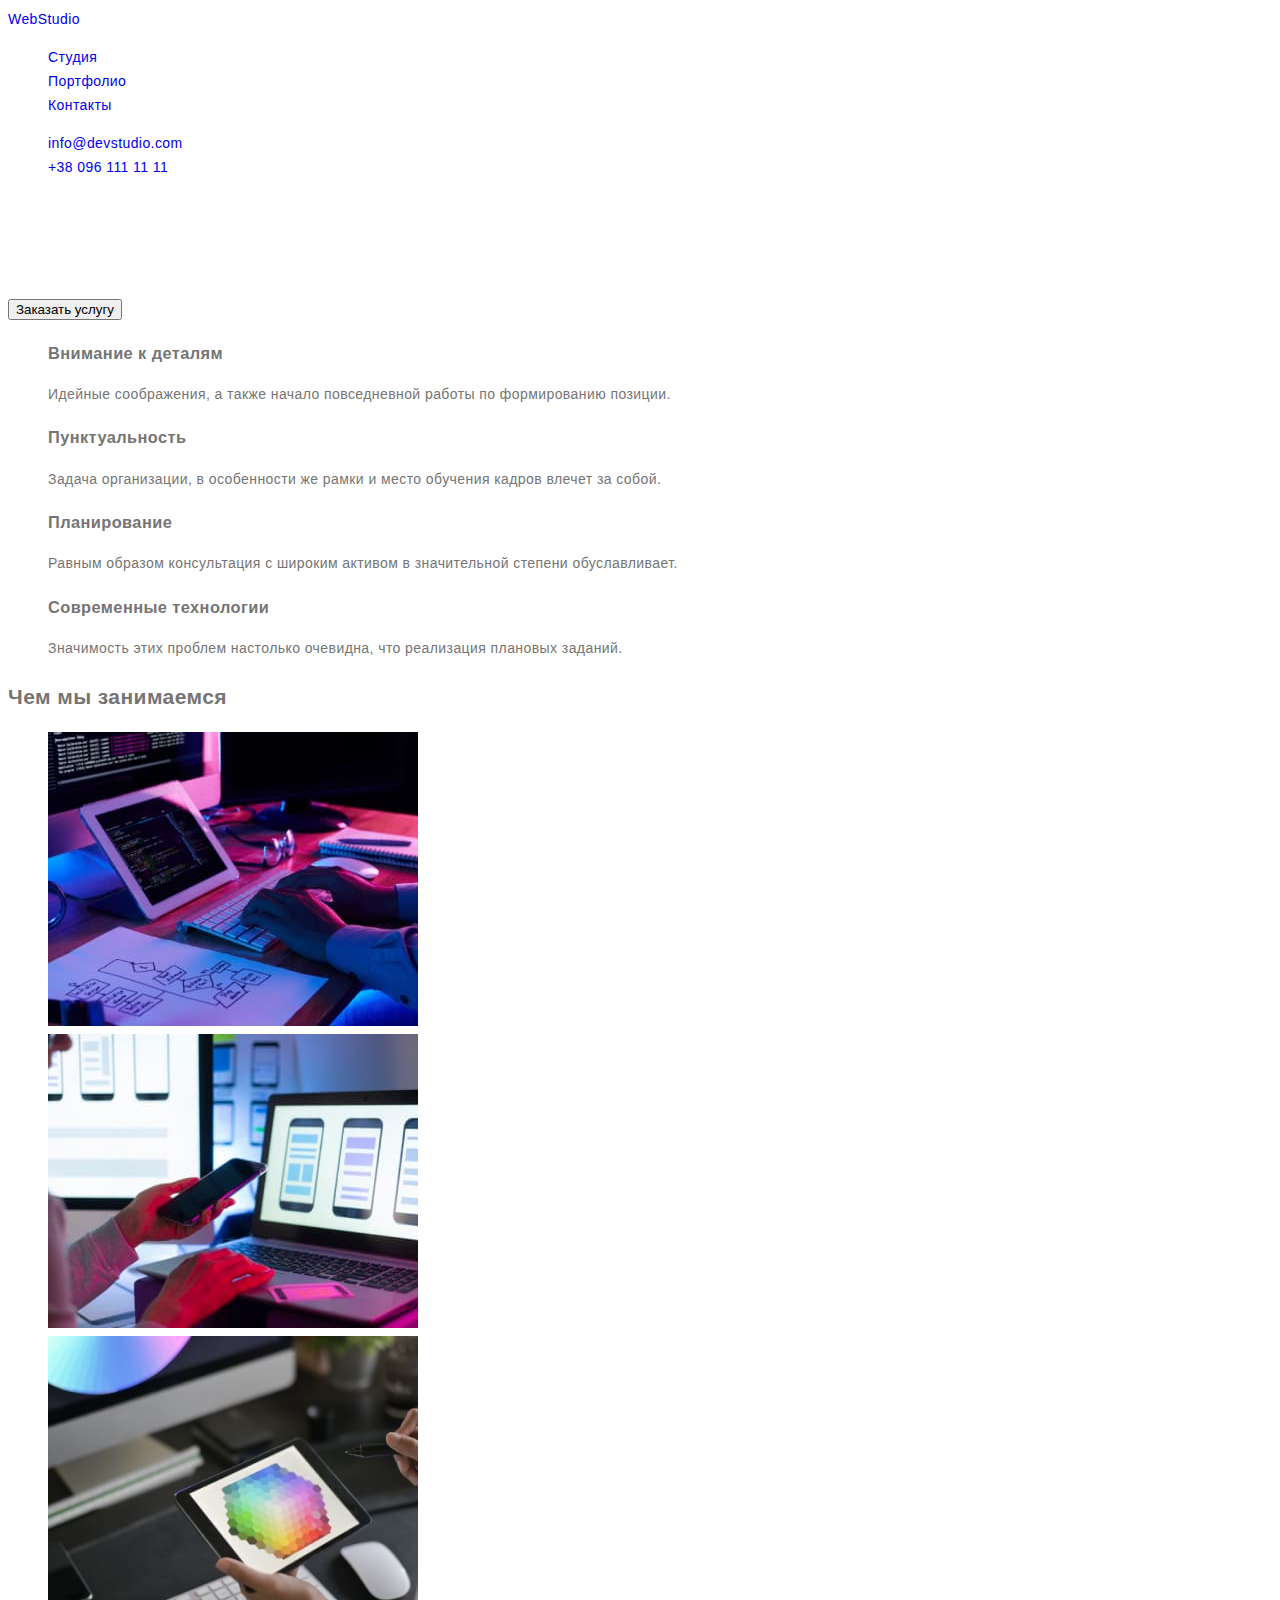
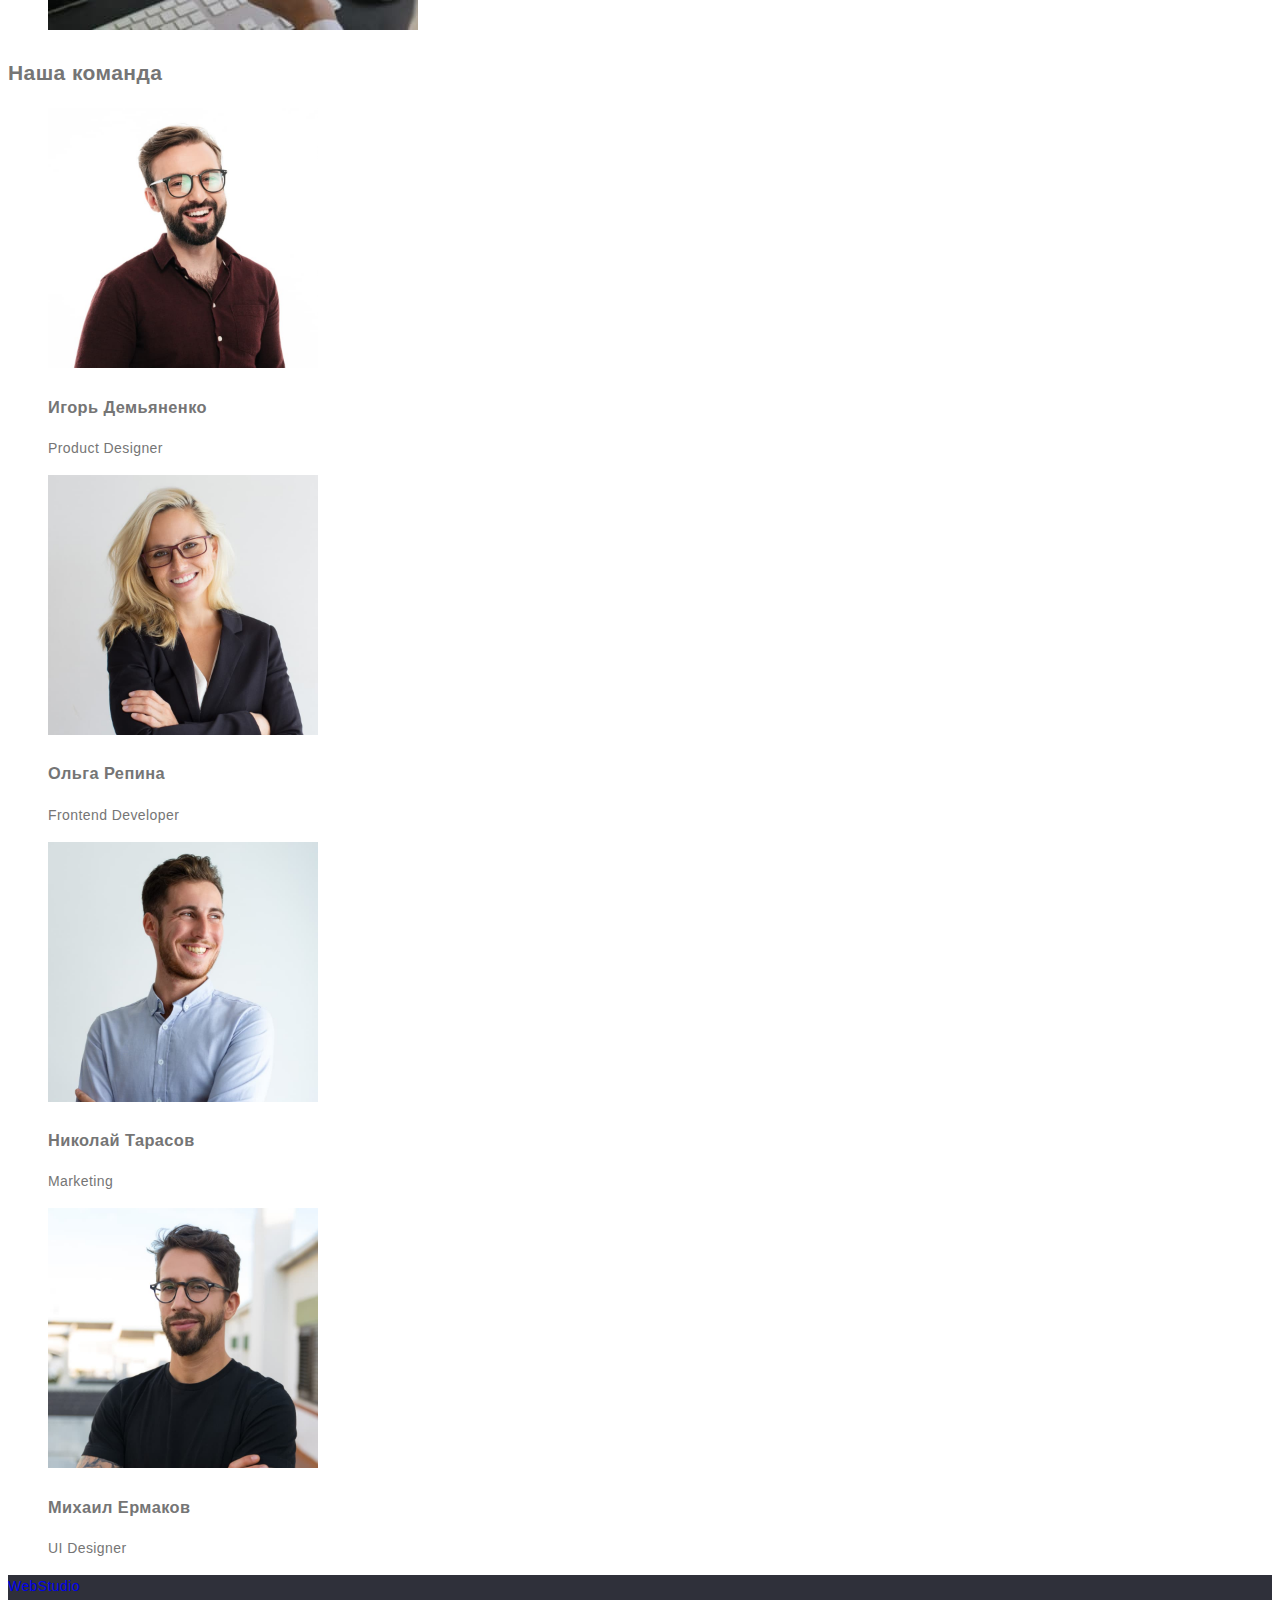
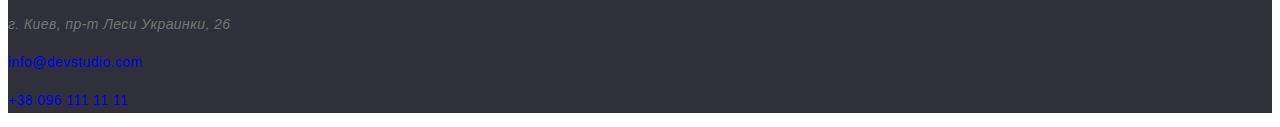
<file: index.html>
<!DOCTYPE html>
<html lang="ru">
<head>
    <meta charset="UTF-8">
    <meta http-equiv="X-UA-Compatible" content="IE=edge">
    <meta name="viewport" content="width=device-width, initial-scale=1.0">
    <title>Document</title>
    <link rel="stylesheet" href="./css/styles.css">
</head>
<body>

    <!-- Шапка -->
    <header>
        <a href="#" lang="en">WebStudio</a>
        <nav>
            <ul>
                <li><a href="#">Студия</a></li>
                <li><a href="#">Портфолио</a></li>
                <li><a href="#">Контакты</a></li>
            </ul>
        </nav>
        <ul>
            <li><a href="mailto:info@devstudio.com">info@devstudio.com</a></li>
            <li><a href="tel:+380961111111">+38 096 111 11 11</a></li>
        </ul>
    </header>
    
    <main>

        <!-- Банер -->
        <section>
            <h1>Эффективные решения для вашего бизнеса</h1>
            <button type="button">Заказать услугу</button>
        </section>

        <!-- Особенности -->
        <section>
            <h2 hidden>Особенности</h2>
            <ul>
                <li>
                    <h3>Внимание к деталям</h3>
                    <p>Идейные соображения, а также начало повседневной работы по формированию позиции.</p>
                </li>
                <li>
                    <h3>Пунктуальность</h3>
                    <p>Задача организации, в особенности же рамки и место обучения кадров влечет за собой.</p>
                </li>
                <li>
                    <h3>Планирование</h3>
                    <p>Равным образом консультация с широким активом в значительной степени обуславливает.</p>
                </li>
                <li>
                    <h3>Современные технологии</h3>
                    <p>Значимость этих проблем настолько очевидна, что реализация плановых заданий.</p>
                </li>
            </ul>
        </section>

        <!-- Чем мы занимаемся -->
        <section>
            <h2>Чем мы занимаемся</h2>
            <ul>
                <li><img src="./image/img-1.jpg" alt="Работа над ПЗ" width="370"></li>
                <li><img src="./image/img-2.jpg" alt="Тестирование мобильного приложения" width="370"></li>
                <li><img src="./image/img-3.jpg" alt="Работа с палитрой цветов" width="370"></li>
            </ul>
        </section>

        <!-- Наша команда -->
        <section>
            <h2>Наша команда</h2>
            <ul>
                <li>
                    <img src="./image/igor-demyanenko.jpg" alt="Product Designer" width="270">
                    <h3>Игорь Демьяненко</h3>
                    <p lang="en">Product Designer</p>
                </li>
                <li>
                    <img src="./image/olga-repina.jpg" alt="Frontend Developer" width="270">
                    <h3>Ольга Репина</h3>
                    <p lang="en">Frontend Developer</p>
                </li>
                <li>
                    <img src="./image/nikolai-tarasov.jpg" alt="Marketing" width="270">
                    <h3>Николай Тарасов</h3>
                    <p lang="en">Marketing</p>
                </li>
                <li>
                    <img src="./image/mikhail-ermakov.jpg" alt="UI Designer" width="270">
                    <h3>Михаил Ермаков</h3>
                    <p lang="en">UI Designer</p>
                </li>
            </ul>
        </section>
    </main>
    
    <!-- Футер -->
    <footer>
        <a href="#">WebStudio</a>
        <address>
            <p>г. Киев, пр-т Леси Украинки, 26</p>
            <p><a href="mailto:info@devstudio.com">info@devstudio.com</a></p>
            <p><a href="tel:+380961111111">+38 096 111 11 11</a></p>
        </address>
        </ul>
    </footer>
</body>
</html>
</file>
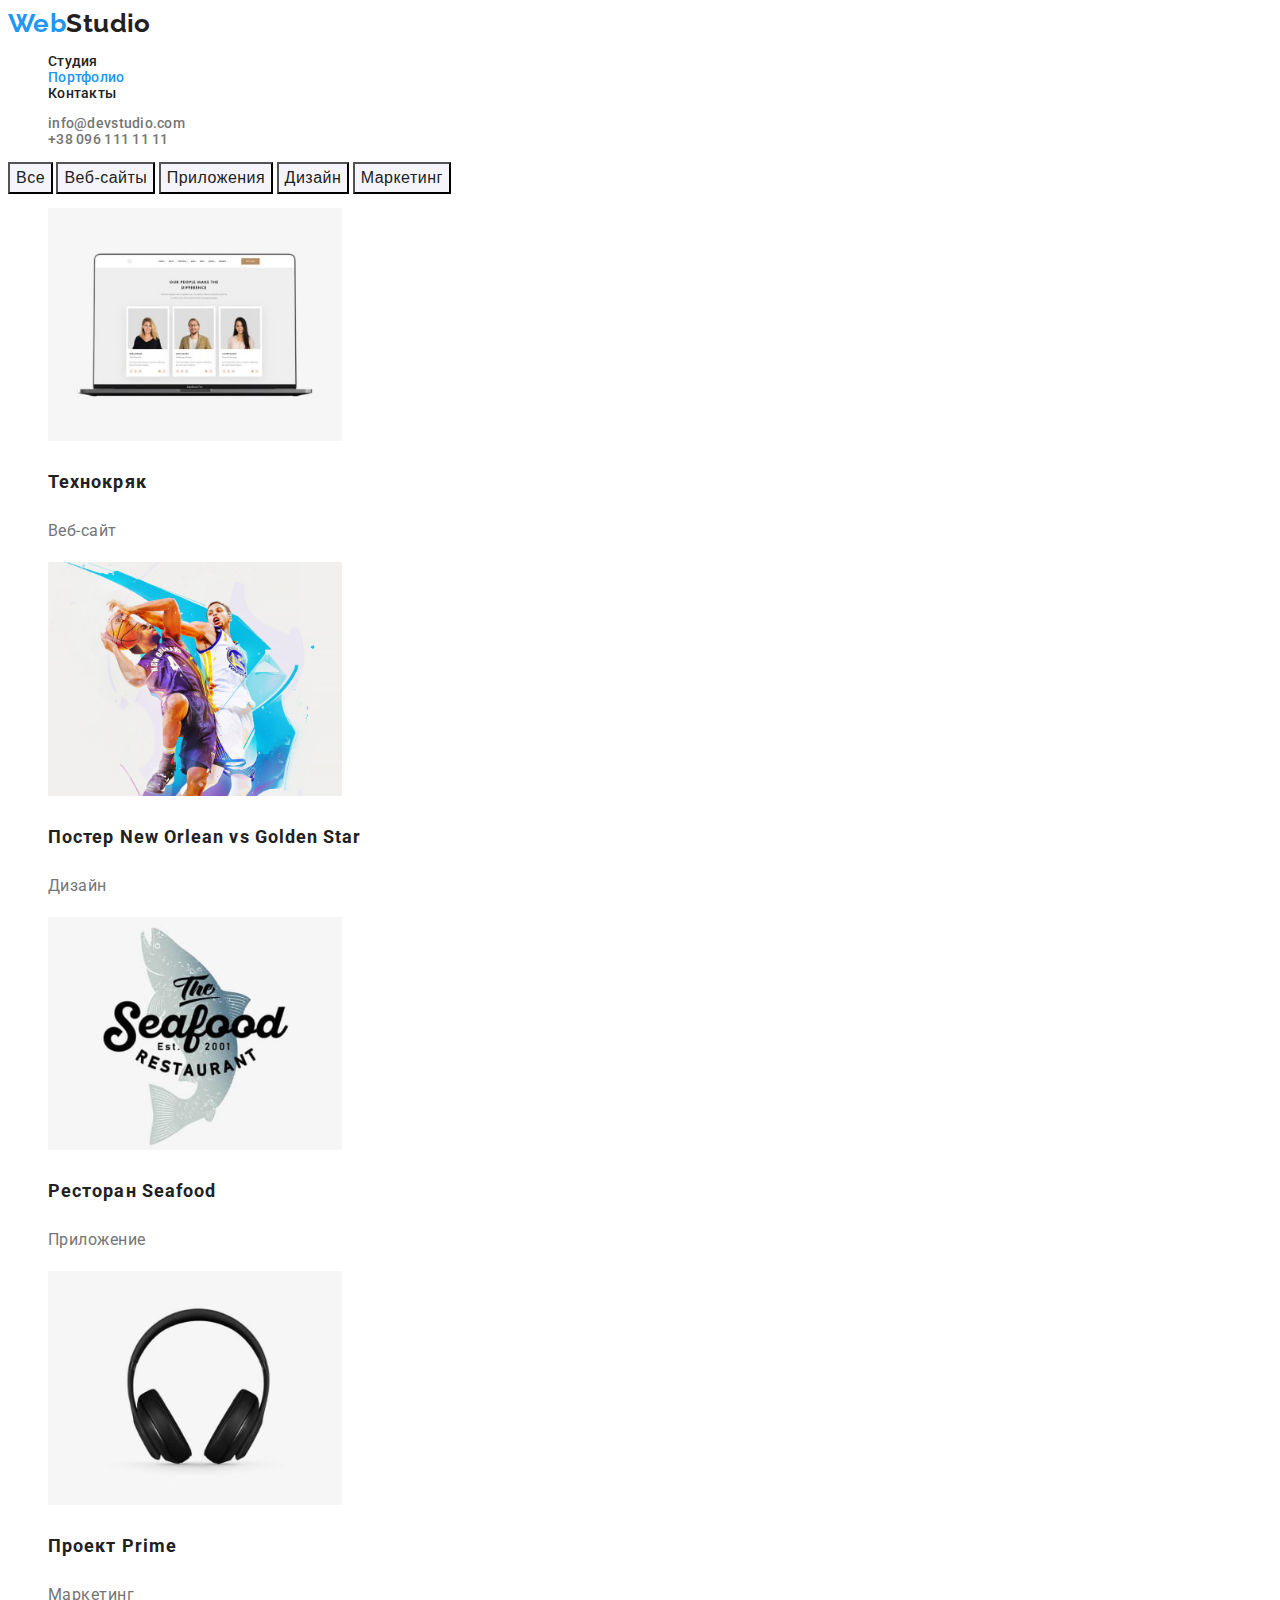
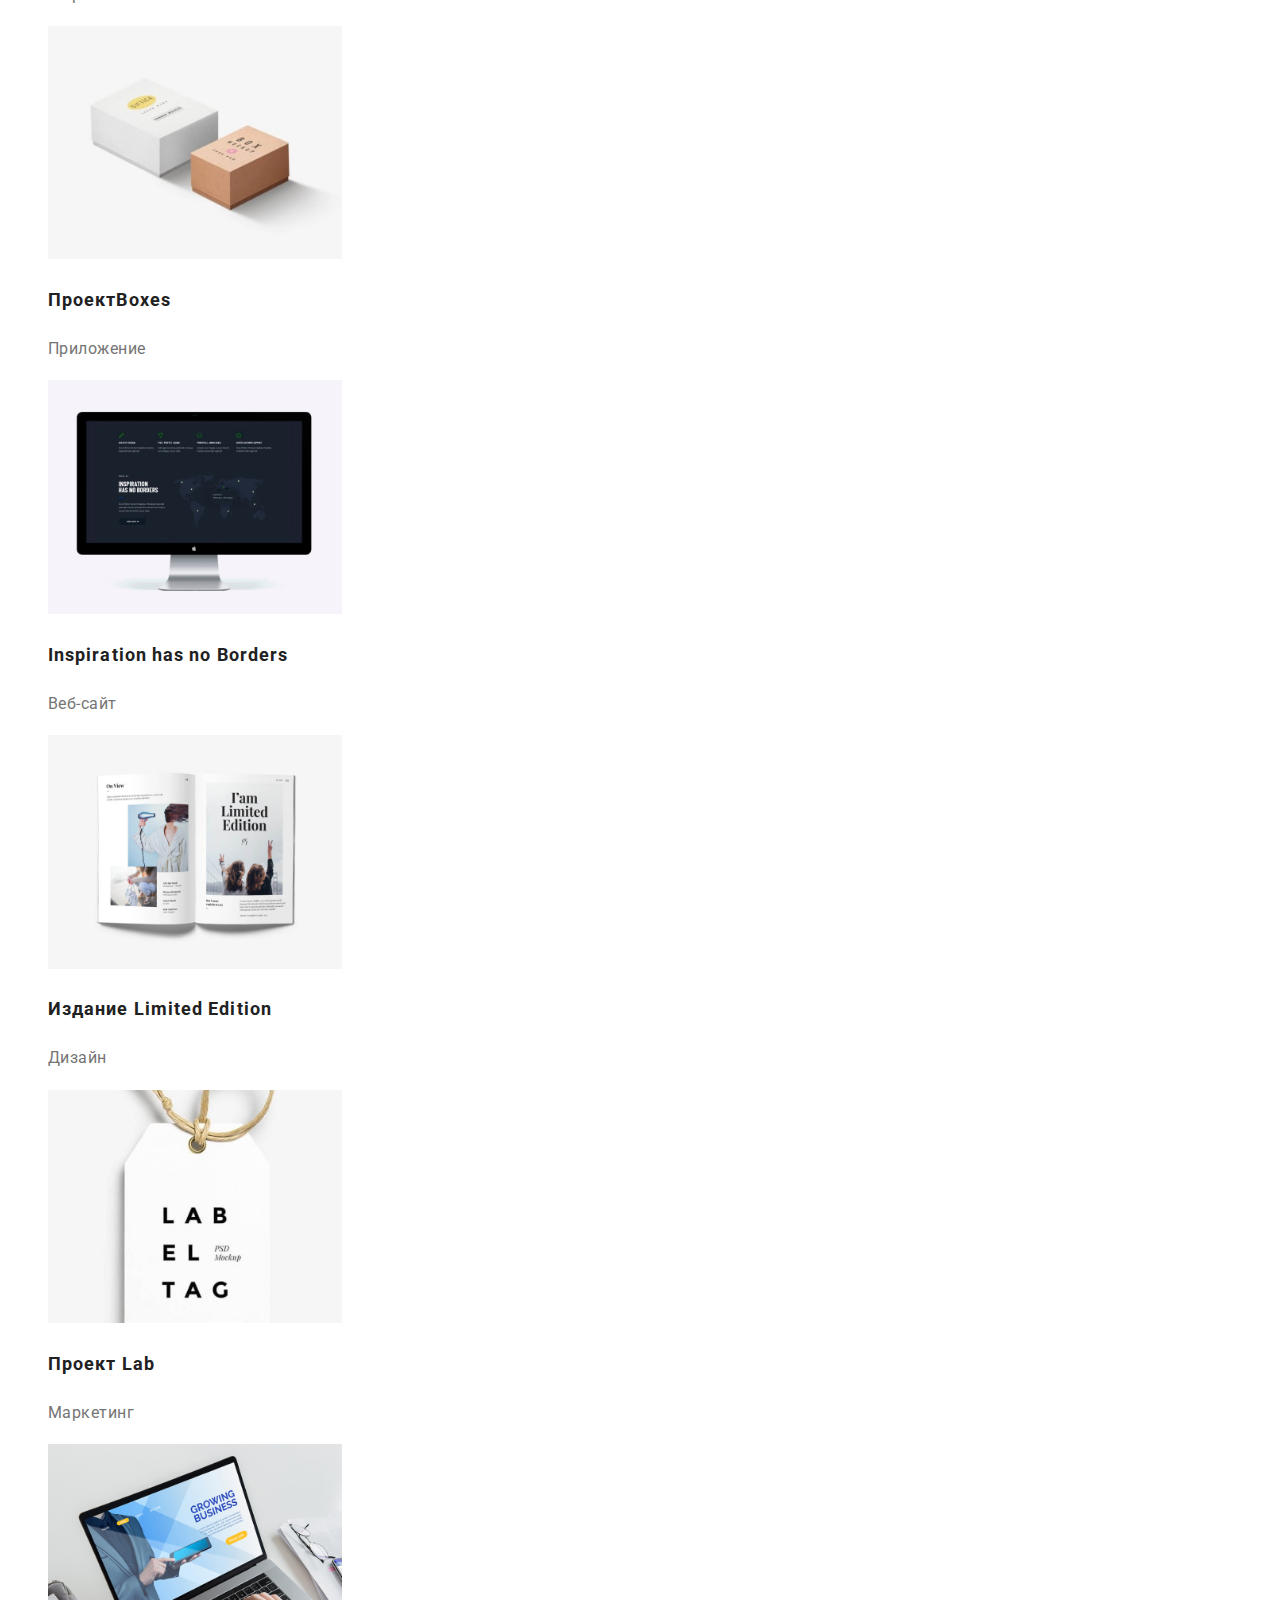
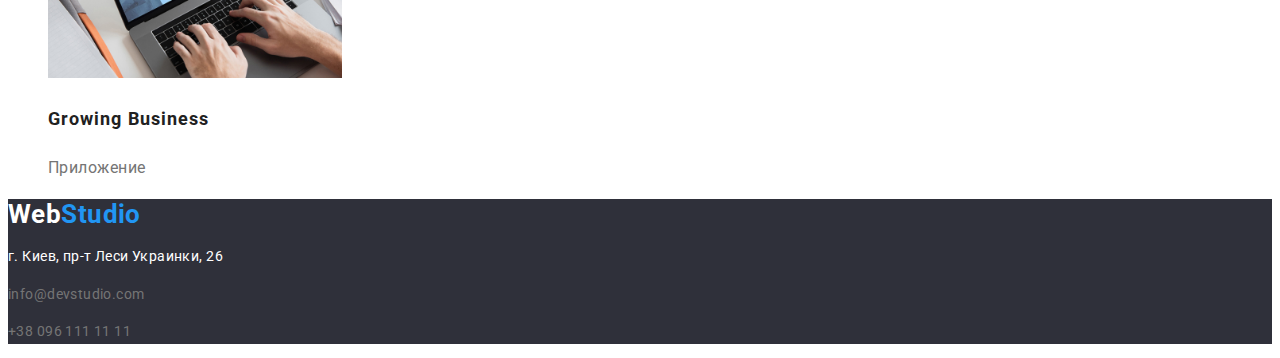
<file: portfolio.html>
<!DOCTYPE html>
<html lang="ru">

<head>
    <meta charset="UTF-8">
    <meta http-equiv="X-UA-Compatible" content="IE=edge">
    <meta name="viewport" content="width=device-width, initial-scale=1.0">
    <title>Document</title>
    <link rel="preconnect" href="https://fonts.googleapis.com">
    <link rel="preconnect" href="https://fonts.gstatic.com" crossorigin>
    <link
        href="https://fonts.googleapis.com/css2?family=Raleway:wght@700&family=Roboto:wght@400;500;700;900&display=swap"
        rel="stylesheet">
    <link rel="stylesheet" href="./css/styles.css">
</head>

<body>

    <!-- Шапка -->
    <header>
        <a href="./index.html" lang="en" class="logo"><span>Web</span>Studio</a>
        <nav>
            <ul class="navigation">
                <li><a href="./index.html">Студия</a></li>
                <li class="current"><a href="./portfolio.html">Портфолио</a></li>
                <li><a href="#">Контакты</a></li>
            </ul>
        </nav>
        <ul class="contact">
            <li><a href="mailto:info@devstudio.com">info@devstudio.com</a></li>
            <li><a href="tel:+380961111111">+38 096 111 11 11</a></li>
        </ul>
    </header>
    
    <main>
        <h1 hidden>Портфолио</h1>

        <!-- Фильтр работ -->
        <div>
            <button type="button" class="filter">Все</button>
            <button type="button" class="filter">Веб-сайты</button>
            <button type="button" class="filter">Приложения</button>
            <button type="button" class="filter">Дизайн</button>
            <button type="button" class="filter">Маркетинг</button>
        </div>

        <ul class="examples-works">
            <li>
                <a href="#">
                    <img src="./image/technokryak.jpg" alt="Веб-сайт технокряк" width="294">
                    <h2>Технокряк</h2>
                    <p>Веб-сайт</p>
                </a>
            </li>
           <li>
                <a href="#">
                    <img src="./image/poster-no-vs-gs.jpg" alt="Постер New Orlean vs Golden Star" width="294">
                    <h2>Постер <span lang="uk">New Orlean vs Golden Star</span></h2>
                    <p>Дизайн</p>
                </a>
            </li>
            <li>
                <a href="#">
                    <img src="./image/restaurant-seafood.jpg" alt="Приложение для ресторана Seafood" width="294">
                    <h2>Ресторан <span lang="uk">Seafood</span></h2>
                    <p>Приложение</p>
                </a>
            </li>
            <li>
                <a href="#">
                    <img src="./image/proekt-prime.jpg" alt="Маркетинговая компания для проекта Prime" width="294">
                    <h2>Проект <span lang="uk">Prime</span></h2>
                    <p>Маркетинг</p>
                </a>
            </li>
            <li>
                <a href="#">
                    <img src="./image/proekt-boxes.jpg" alt="Приложение для проекта Boxes" width="294">
                    <h2>Проект<span lang="uk">Boxes</span></h2>
                    <p>Приложение</p>
                </a>
            </li>
            <li>
                <a href="#">
                    <img src="./image/inspiration-has-no-borders.jpg" alt="Веб-сайт Inspiration has no Borders" width="294">
                    <h2 lang="uk">Inspiration has no Borders</h2>
                    <p>Веб-сайт</p>
                </a>
            </li>
            <li>
                <a href="#">
                    <img src="./image/edition-limited-edition.jpg" alt="Дизайн для издания Limited Edition" width="294">
                    <h2>Издание <span lang="uk">Limited Edition</span></h2> 
                    <p>Дизайн</p>
                </a>
            </li>
            <li>
                <a href="#">
                    <img src="./image/proekt-lab.jpg" alt="Маркетинговая компания для проекта Lab" width="294">
                    <h2>Проект <span lang="uk">Lab</span></h2>
                    <p>Маркетинг</p>
                </a>
            </li>
            <li>
                <a href="#">
                    <img src="./image/growing-business.jpg" alt="Приложение для проекта Growing business" width="294">
                    <h2><span lang="uk">Growing Business</span></h2>
                    <p>Приложение</p>
                </a>
            </li>
        </ul>
    </main>
    
    <!-- Футер -->
    <footer>
        <a href="./index.html" lang="en" class="logo-footer"><span>Web</span>Studio</a>
        <address>
            <p class="adress">г. Киев, пр-т Леси Украинки, 26</p>
            <p class="adress-contact"><a href="mailto:info@devstudio.com" class="adress-contact">info@devstudio.com</a></p>
            <p class="adress-contact"><a href="tel:+380961111111" class="adress-contact">+38 096 111 11 11</a></p>
        </address>
    </footer>
</body>
</html>
</file>
<file: css/styles.css>
:root {
    --color-main-text: #212121;
    --color-secondary-text: #757575;
    --color-hover: #2196F3;
    --background-main: #FFFFFF;
    --background-footer: #2F303A;
    --backgraund-team: #F5F4FA;
}

body {
    font-family: 'Roboto', sans-serif;
    font-size: 14px;
    line-height: 1.71;
    letter-spacing: 0.03em;
    color: var(--color-secondary-text);
    background-color: var(--background-main);
}

li {
    list-style-type: none;
}

a {
    text-decoration: none;
    font-style: normal;
}
.logo {
    font-family: 'Raleway', sans-serif;
    font-weight: 700;
    font-size: 26px;
    line-height: 1.19;
    text-decoration: none;

    color: var(--color-main-text);
}

.logo span {
    color: var(--color-hover);
}


.navigation {
    font-weight: 500;
    line-height: 1.14;
    letter-spacing: 0.02em;
}

.navigation a {
    color: var(--color-main-text);
}

.navigation a:hover {
    color: var(--color-hover);
}

.current a{
    color: var(--color-hover);
}

.contact {
    font-weight: 500;
    line-height: 1.14;
    letter-spacing: 0.02em;
    
}

.contact a {
    color: var(--color-secondary-text);
}

.contact a:hover {
    color: var(--color-hover);
}

.banner {
    background-color: var(--background-footer);
}

h1 {
    font-weight: 900;
    font-size: 44px;
    line-height: 1.36;
    text-align: center;
    letter-spacing: 0.06em;
    text-transform: uppercase;
    color: var(--background-main);
}

.hero-button {
    font-weight: 700;
    font-size: 16px;
    line-height: 1.88;
    text-align: center;
    letter-spacing: 0.06em;
    color: var(--background-main);
    cursor: pointer;

    background-color: var(--color-hover);
}

.peculiarities h3 {
    font-weight: 700;
    font-size: 14px;
    line-height: 1.14;
    text-transform: uppercase;
    color: var(--color-main-text);
}

.peculiarities p {
    color: var(--color-secondary-text);
}

.team {
    background-color: var(--backgraund-team);
}

.team > ul > li {
    background-color: var(--background-main);
}

.about h2,
.team h2 {  
    font-weight: 700;
    font-size: 36px;
    line-height: 1.16;
    text-align: center;
    color: var(--color-main-text);
}

.team h3 {
    font-weight: 500;
    font-size: 16px;
    line-height: 1.18;
    text-align: center;
    color: var(--color-main-text);
}

.team p {
    font-size: 16px;
    line-height: 1.18;
    text-align: center;
    color: var(--color-secondary-text);
}

footer {
    background-color: var(--background-footer);
}

.logo-footer {
    font-family: 'Raleway' sans-serif;
    font-weight: 700;
    font-size: 26px;
    line-height: 1.19;
    text-decoration: none;
    color: var(--color-hover);
}

.logo-footer span {
    color: var(--background-main);
}

.adress {
    font-style: normal;
    line-height: 1.71;
    color: var(--background-main);
}

.adress-contact {
    line-height: 1.71;   
    color: var(--color-secondary-text)
}

.filter {
    font-weight: 500;
    font-size: 16px;
    line-height: 1.62;    
    text-align: center;
    letter-spacing: 0.03em;
    color: var(--color-main-text);
    cursor: pointer;

    background-color: #F5F4FA;
}

.filter:hover,
.filter:focus {
    color: var(--background-main);
    background-color: var(--color-hover);
}


.examples-works h2 {
    font-weight: 700;
    font-size: 18px;
    line-height: 2;
    letter-spacing: 0.06em;
    color: var(--color-main-text);
    
}

.examples-works p {
    font-size: 16px;
    line-height: 1.88;
    letter-spacing: 0.03em;
    color: var(--color-secondary-text);
}
</file>
